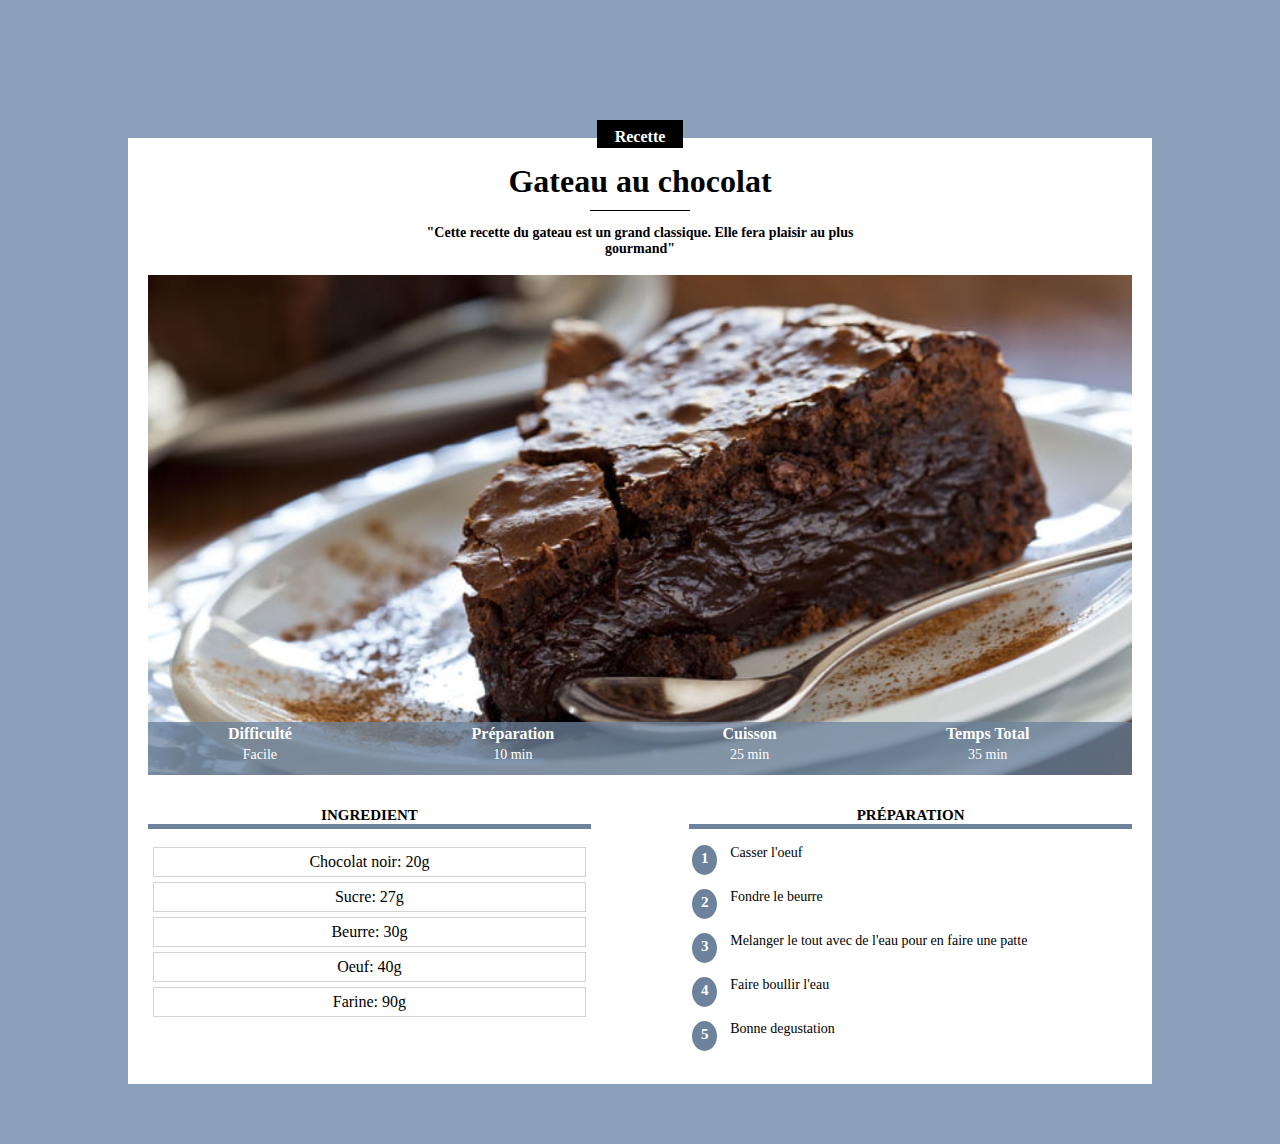
<file: index.html>
<!DOCTYPE html>
<html lang="en">
<head>
    <meta charset="UTF-8">
    <meta name="viewport" content="width=device-width, initial-scale=1.0">
    <title>Gateau_Page</title>
    <meta name="viewport" content="width=device-width,initial-scale=1.0">
   <link rel="stylesheet" href="recette.css">
</head>
<body>
    <div class="centre categorie ">
    <p class="categorie">Recette</p>
</div>
    <div class="contenu">
        
    <h1>Gateau au chocolat</h1>
    <div class="separateur"></div>

    <div class="centre">
    <p class="descripton">"Cette recette du gateau est un grand classique. Elle fera plaisir au plus gourmand"</p>   
    </div> 

    <div class="infos">
    <img src="gateau.jpg" class="centre infos">

    <table class="infos">
    <tr>
        <th>Difficulté</th>
        <th>Préparation</th>
        <th>Cuisson</th>
        <th>Temps Total</th>
    </tr>
    <tr>
        <td>Facile</td>
        <td>10 min</td>
        <td>25 min</td>
        <td>35 min</td>
    </tr>
    

    </table>
</div>
<div class="colonne1 colonne">
    <h2>Ingredient</h1>

    <div class="ingredient">
        <p>Chocolat noir: 20g</p>
        <p>Sucre: 27g</p>
        <p>Beurre: 30g</p>
        <p>Oeuf: 40g </p>
        <p>Farine: 90g </p>
    </div>

</div>
<div class="colonne2 colonne">
    <h2>Préparation</h2>
  

<table class="preparation" >
  
       <tr><td><p class="numbers">1</p></td><td class="etapes">Casser l'oeuf</td></tr>
       <tr><td><p class="numbers">2</p></td><td class="etapes">Fondre le beurre<td></tr>
       <tr><td><p class="numbers">3</p></td><td class="etapes">Melanger le tout avec de l'eau pour en faire une patte </td></tr>
       <tr><td><p class="numbers">4</p></td><td class="etapes">Faire boullir l'eau</td></tr> 
       <tr><td><p class="numbers">5</p></td><td class="etapes">Bonne degustation  </td></tr>
   
</table>

</div>
</div>



</body>
</html>
</file>
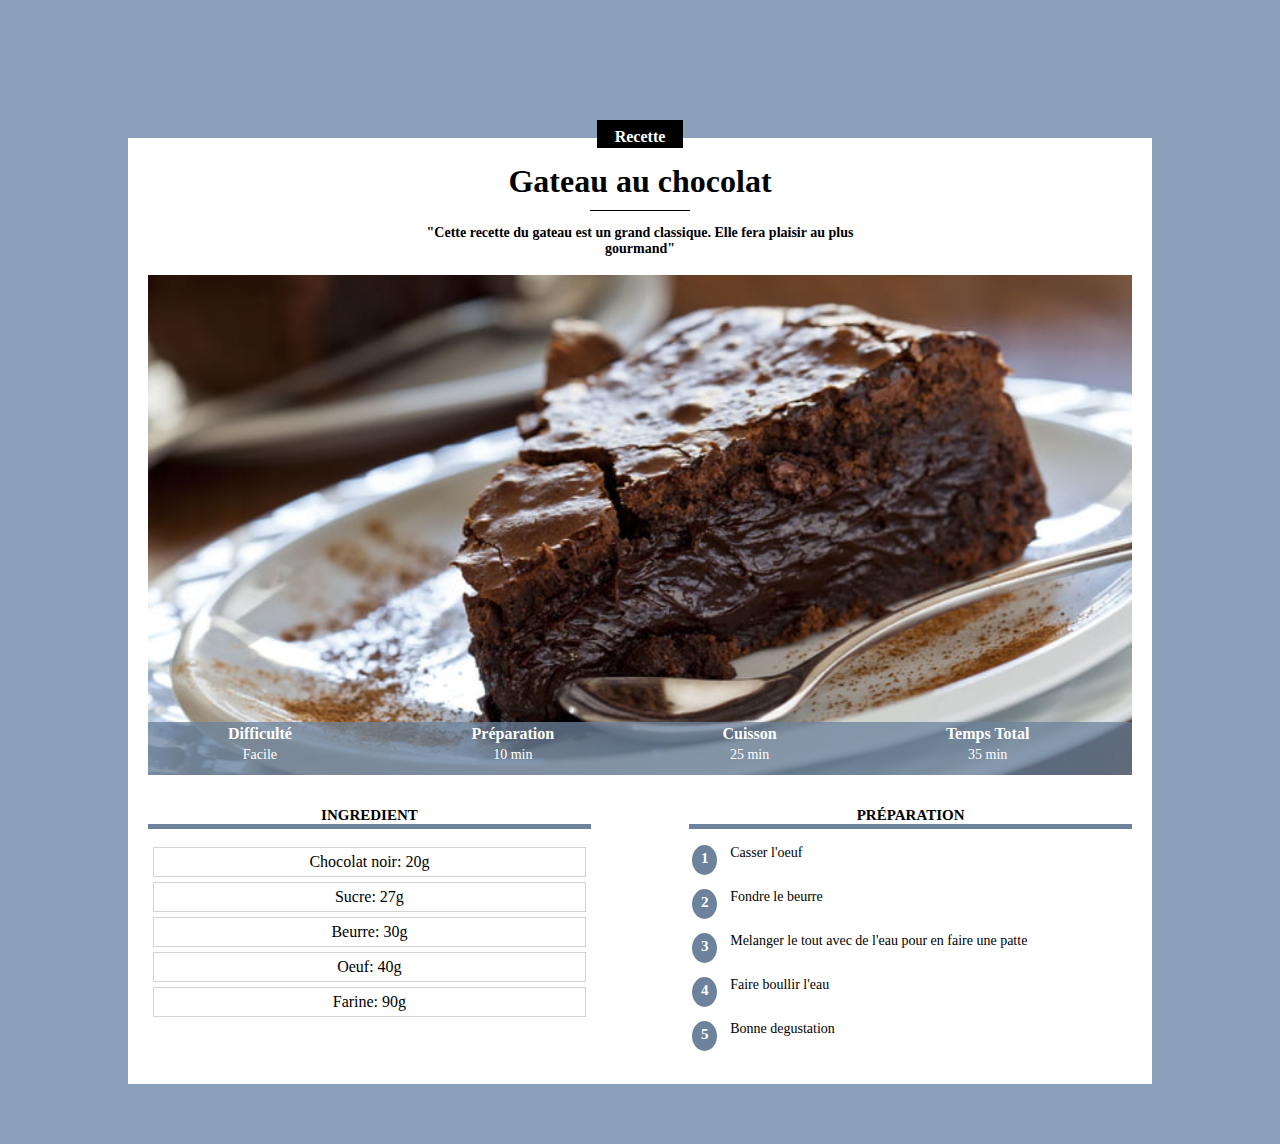
<file: recette.html>
<!DOCTYPE html>
<html lang="en">
<head>
    <meta charset="UTF-8">
    <meta name="viewport" content="width=device-width, initial-scale=1.0">
    <title>Gateau_Page</title>
  
   <link rel="stylesheet" href="recette.css">
</head>
<body>
    <div class="centre categorie ">
    <p class="categorie">Recette</p>
</div>
    <div class="contenu">
        
    <h1>Gateau au chocolat</h1>
    <div class="separateur"></div>

    <div class="centre">
    <p class="descripton">"Cette recette du gateau est un grand classique. Elle fera plaisir au plus gourmand"</p>   
    </div> 

    <div class="infos">
    <img src="gateau.jpg" class="centre infos">

    <table class="infos">
    <tr>
        <th>Difficulté</th>
        <th>Préparation</th>
        <th>Cuisson</th>
        <th>Temps Total</th>
    </tr>
    <tr>
        <td>Facile</td>
        <td>10 min</td>
        <td>25 min</td>
        <td>35 min</td>
    </tr>
    

    </table>
</div>
<div class="colonne1 colonne">
    <h2>Ingredient</h1>

    <div class="ingredient">
        <p>Chocolat noir: 20g</p>
        <p>Sucre: 27g</p>
        <p>Beurre: 30g</p>
        <p>Oeuf: 40g </p>
        <p>Farine: 90g </p>
    </div>

</div>
<div class="colonne2 colonne">
    <h2>Préparation</h2>
  

<table class="preparation" >
  
       <tr><td><p class="numbers">1</p></td><td class="etapes">Casser l'oeuf</td></tr>
       <tr><td><p class="numbers">2</p></td><td class="etapes">Fondre le beurre<td></tr>
       <tr><td><p class="numbers">3</p></td><td class="etapes">Melanger le tout avec de l'eau pour en faire une patte </td></tr>
       <tr><td><p class="numbers">4</p></td><td class="etapes">Faire boullir l'eau</td></tr> 
       <tr><td><p class="numbers">5</p></td><td class="etapes">Bonne degustation  </td></tr>
   
</table>

</div>
</div>



</body>
</html>
</file>
<file: recette.css>
*{
    overflow: auto;
   
}

body{
    background-color: #8ba1bb;
    font: arial;
    margin:60px 10% 60px 10%;
    

}
p.categorie{
    background-color: black;
    color: white;
   display: inline-block;
    max-width: 80px;  
    margin-top: 0px;
    margin-bottom: -10px;
    padding: 8px 18px;
    font-weight: bold;
    font-size: 16px;
   
}
div.categorie{
    text-align:center;
}
div.contenu{
    background-color: white;
    padding: 20px;
    min-width: 320px;
    
}
   

h1{
    text-align: center;
    margin-bottom: -10px;
    margin: 5px;
    padding-bottom: 5px;
}
p.descripton{
    text-align: center;
    max-width: 500px;
    display: inline-block;
    font-weight: bold;
    font-size: 14px;
   
}

div.description{
    text-align: center;
}

.centre{
    text-align: center;
    width: 100%;
}

div.categorie{
    margin-bottom: -10px;
    margin-top: 60px;
}

div.separateur{
    background-color: black;
    width: 100px;
    height: 1px;
    margin: auto;
    margin-bottom: -10;

}
table.infos{
    position: absolute;
    bottom:0px;
     width: 100%;
    background-color:#6C829DC0;
    color:white;
    height:50px;
    
}
table.infos td{
    text-align: center;
    font-size: 14px;
    padding-bottom: 10px;
    
}

table.infos th{
    font-size: 16px;
  
    
}
div.infos{
    position: relative;
}


img.infos{
    display: block;
    object-fit:cover;
    min-height: 200px;
    max-height: 500px;
    background-color: lightgray;

}
.colonne{
    width: 45%;
    margin-top: 20px
   
}
.colonne h2{
    text-transform: uppercase;
    font-size: 15px;
    text-align: center;
    width: 100%;
    border-bottom:solid;
    border-width: 5px;
    border-color: #6C829D;
    
}
.colonne1{
    display: inline-block;
    margin-right: 10%;
   
 
   
}
.colonne2{
    float: right;
}
.ingredient p{
    border: 1px solid lightgray;
    padding: 5px 0px;
    text-align: center;
    margin: 5px;
}
.numbers{
    background-color: #6C829D;
    background-size: 700px;
    border-radius: 5px;
    height: 25px;
    width: 25px;
    border-radius: 50%;
   text-align: center;
   color: white;
   font-weight: bold;
   font-size: 15px;
   margin: 7px;
   padding-top: 5px;
   object-fit: cover;
   margin: 0px;
}
table.preparation td{
    vertical-align: top;
}
table.preparation td.etapes{
    font-size: 14px;
    padding-left: 10px;
}
table.preparation td{
    height: 40px;
}
</file>
